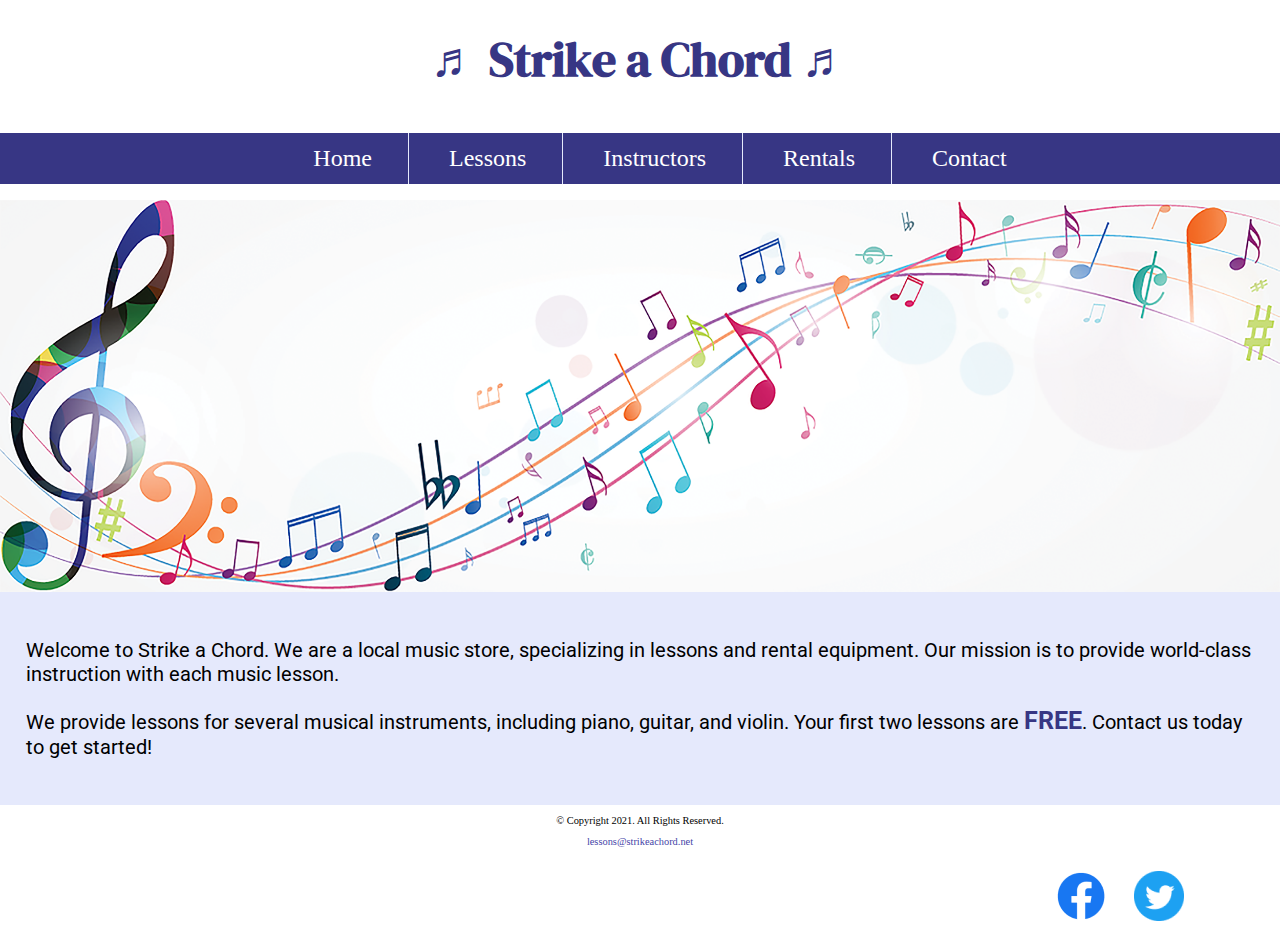
<file: music/index.html>
<!-- Write your code here -->
<!DOCTYPE html>
<!--
Student Name:Jonathanb Ashby
File Name: index.html
Date: 8/30/2022
--> 
<html lang="en">
  <head>
    <title>Music Lessons - Rentals | Strike a Chord</title>
    <meta charset="utf-8">
    <meta name="description" content="Strike a Chord specializes in music lessons and music rental equipment.">
    
    <meta name="viewport" content="width=device-width, initial-scale=1.0">
    <link rel="stylesheet" href="css/styles.css">
    <link rel="preconnect" href="https://fonts.googleapis.com">
    <link rel="preconnect" href="https://fonts.gstatic.com" crossorigin>
    <link href="https://fonts.googleapis.com/css2?family=DM+Serif+Display:ital@0;1&display=swap" rel="stylesheet"> 
    <link href="https://fonts.googleapis.com/css2?family=Roboto&display=swap" rel="stylesheet">
    <!-- icons -->
    <link rel="shortcut icon" href="images/favicon.ico">
    <link rel="icon" type="image/png" sizes="32x32" href="images/favicon-32.png">
    <link rel="apple-touch-icon" sizes="180x180" href="images/apple-touch-icon.png">
    <link rel="icon" sizes="192x192" href="images/android-chrome-192.png">

    
  </head>
  <body>
    <header>
      <h1><span class="tab-desk">&#9836;</span> Strike a Chord  <span class="tab-desk">&#9836;</span></h1>
    </header>

    <nav>
      <ul>
        <li><a href="index.html">Home</a></li> 
        <li><a href="lessons.html">Lessons</a></li>
        <li><a href="instructors.html">Instructors</a></li>
        <li><a href="rentals.html">Rentals</a></li>
        <li><a href="contact.html">Contact</a></li>
      </ul> 
    </nav>
    <!-- Hero Image -->
    <div id="hero" class="tab-desk">
      <img src="images/music-notes.png" alt="colorful music notes">
    </div>
    <!-- Use the main area to add the main content to the webpage -->
    <main>
      <div id="intro">
        <p>Welcome to Strike a Chord. We are a local music store, specializing in lessons and rental equipment. Our mission is to provide world-class instruction with each music lesson.</p>
 
        <p>We provide lessons for several musical instruments, including piano, guitar, and violin. Your first two lessons are <span class="action">FREE</span>. Contact us today to get started!</p>
      </div>
    </main>

    <footer>
      <div class="copyright">
        <p>&copy; Copyright 2021. All Rights Reserved.</p>
        <p><a href="mailto:lessons@strikeachord.net"> lessons@strikeachord.net</a></p>
      </div>
      <div class="social">
        <a href="https://www.facebook.com"><img src="images/facebook-logo.png" alt="Facebook logo"></a>
        <a href="httph://www.twitter.com"><img src="images/twitter-logo.png" alt="Twitter logo"></a>
      </div>
    </footer>
  </body>
</html>
</file>
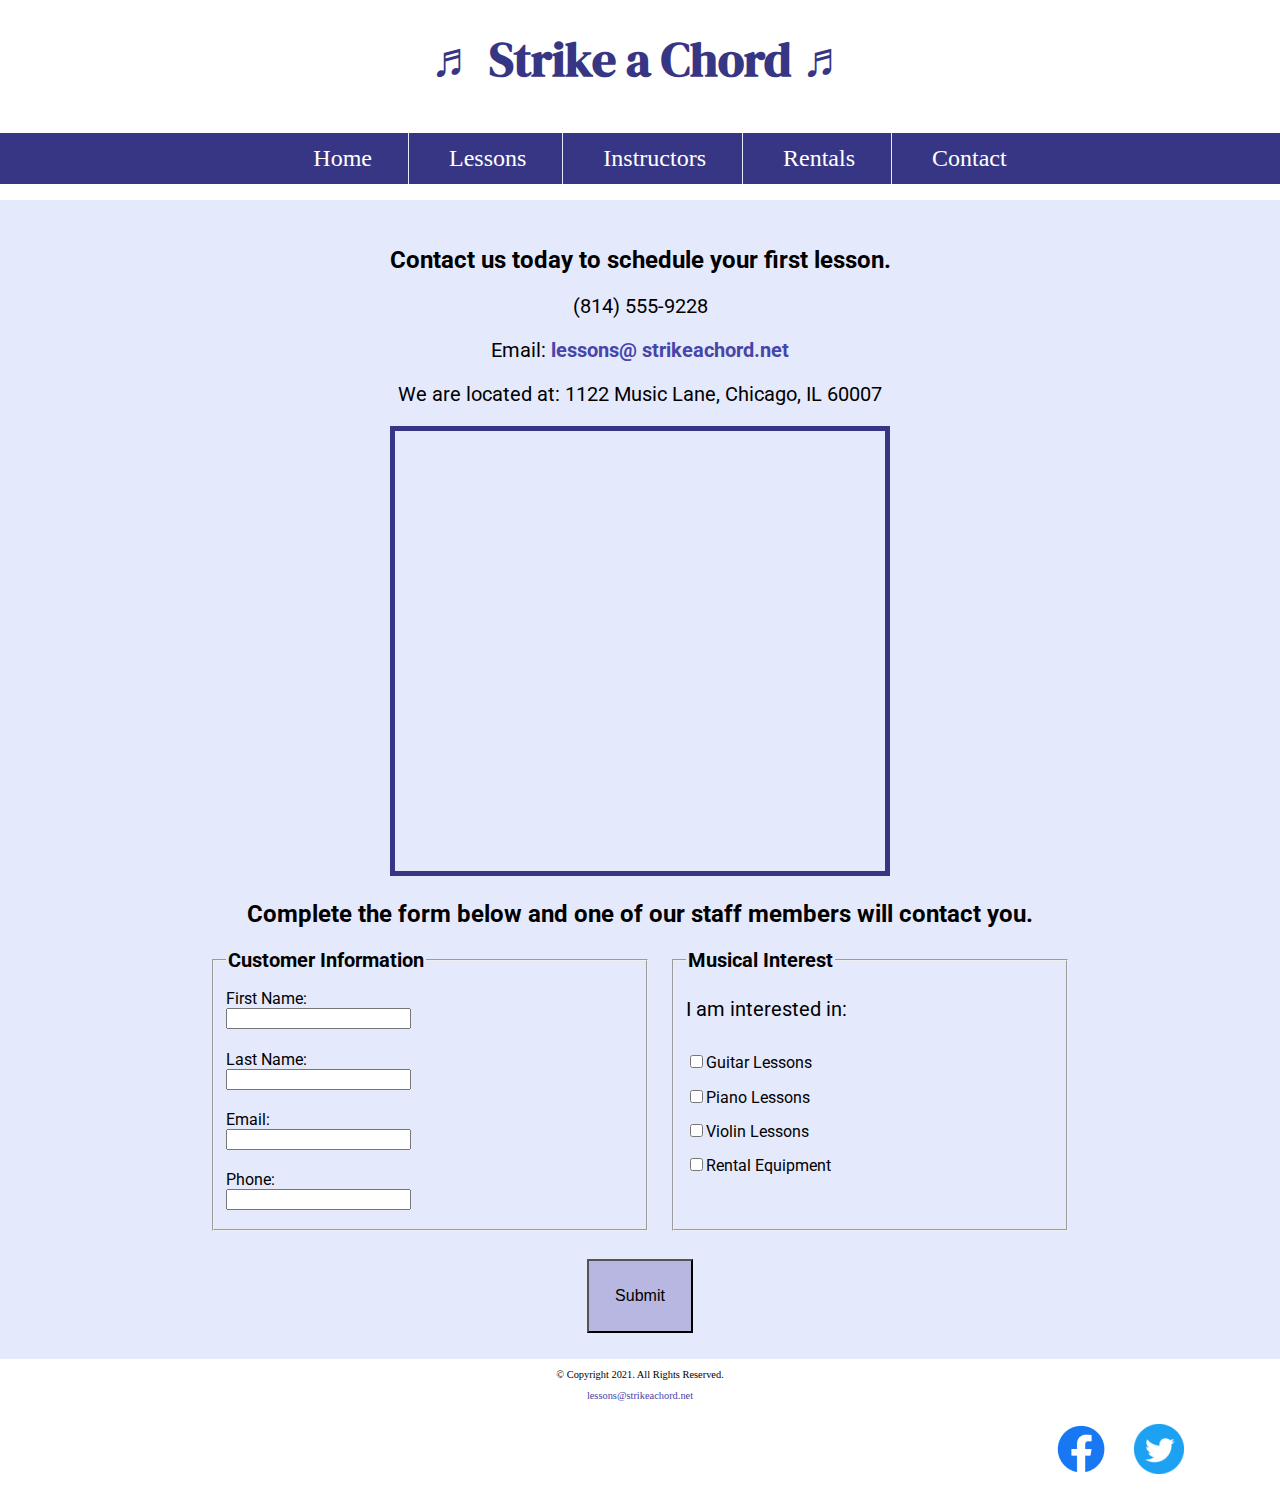
<file: music/contact.html>
<!-- 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 -->
<!-- Write your code here -->
<!DOCTYPE html>
<!--
Student Name:Jonathanb Ashby
File Name: contact.html
Date: 8/30/2022
--> 
<html lang="en">
  <head>
    <title>Location | Strike a Chord</title>
    <meta charset="utf-8">
    <meta name="description" content="Contact us at (814)555-9228 or visit us at 1122 Music Lane, Chicago, IL for more information.">
    <meta name="viewport" content="width=device-width, initial-scale=1.0">
    <link rel="stylesheet" href="css/styles.css">
    <link rel="preconnect" href="https://fonts.googleapis.com">
    <link rel="preconnect" href="https://fonts.gstatic.com" crossorigin>
    <link href="https://fonts.googleapis.com/css2?family=DM+Serif+Display:ital@0;1&display=swap" rel="stylesheet"> 
    <link href="https://fonts.googleapis.com/css2?family=Roboto&display=swap" rel="stylesheet">
    <!-- icons -->
    <link rel="shortcut icon" href="images/favicon.ico">
    <link rel="icon" type="image/png" sizes="32x32" href="images/favicon-32.png">
    <link rel="apple-touch-icon" sizes="180x180" href="images/apple-touch-icon.png">
    <link rel="icon" sizes="192x192" href="images/android-chrome-192.png">

    
  </head>
  <body>
    <header>
      <h1><span class="tab-desk">&#9836;</span> Strike a Chord  <span class="tab-desk">&#9836;</span></h1>
    </header>

    <nav>
      <ul>
        <li><a href="index.html">Home</a></li> 
        <li><a href="lessons.html">Lessons</a></li>
        <li><a href="instructors.html">Instructors</a></li>
        <li><a href="rentals.html">Rentals</a></li>
        <li><a href="contact.html">Contact</a></li>
      </ul> 
    </nav>
    <!-- Use the main area to add the main content to the webpage -->
    <main>
      <div id="contact">
        <h2>Contact us today to schedule your first lesson.</h2>
        <p class="tel-link mobile"><a href="te':8145559288">: (814) 555-9228</a></p>
         <p class="tab-desk">(814) 555-9228</p>
        <p>Email: <a href=”mailto:lessons@strikeachord.net” class="email-link">lessons@ strikeachord.net</a></p>       
        <p>We are located at: 1122 Music Lane, Chicago, IL 60007</p>
        <iframe src="https://www.google.com/maps/embed?pb=!1m18!1m12!1m3!1d380513.7160580949!2d-88.01215278051977!3d41.83339249282865!2m3!1f0!2f0!3f0!3m2!1i1024!2i768!4f13.1!3m3!1m2!1s0x880e2c3cd0f4cbed%3A0xafe0a6ad09c0c000!2sChicago%2C+IL!5e0!3m2!1sen!2sus!4v1558660826146!5m2!1sen!2sus" class="map" allowfullscreen></iframe>
      </div>
      <div id="form">
        <h2>Complete the form below and one of our staff members will contact you.</h2>
        <form class="form-grid"<!-- Start Form -->
          <fieldset>
            <legend>Customer Information</legend>
            <label for="fName">First Name:</label>  <input type="text" name="fName" id="fName">
            <label for="lName">Last Name:</label>  <input type="text" name="lName" id="lName"> 
            <label for="email">Email:</label>  <input type="email" name="email" id="email">
            <label for="phone">Phone:</label>  <input type="tel" id="phone" name="phone">
          </fieldset>
          <fieldset>
            <legend>Musical Interest</legend>
            <p>I am interested in:</p>
            <label for="guitarles"><input type="checkbox" name="interest" id="guitarles" value="Guitar Lessons">Guitar Lessons</label>
            <label for="piano"><input type="checkbox" name="interest" id="pianoles" value="Piano Lessons">Piano Lessons</label>
            <label for="violin"><input type="checkbox" name="interest" id="violinles" value="Violin Lessons">Violin Lessons</label>
            <label for="rent"><input type="checkbox" name="interest"  id="rent" value="Rental Equipment">Rental Equipment</label>
          </fieldset>
          <input type="submit"  id="submit"  value="Submit"  class="btn">
        </form>
      </div>
    </main>

    <footer>
      <div class="copyright">
        <p>&copy; Copyright 2021. All Rights Reserved.</p>
        <p><a href="mailto:lessons@strikeachord.net"> lessons@strikeachord.net</a></p>
      </div>
      <div class="social">
        <a href="https://www.facebook.com"><img src="images/facebook-logo.png" alt="Facebook logo"></a>
        <a href="httph://www.twitter.com"><img src="images/twitter-logo.png" alt="Twitter logo"></a>
      </div>
    </footer>
  </body>
</html>
</file>
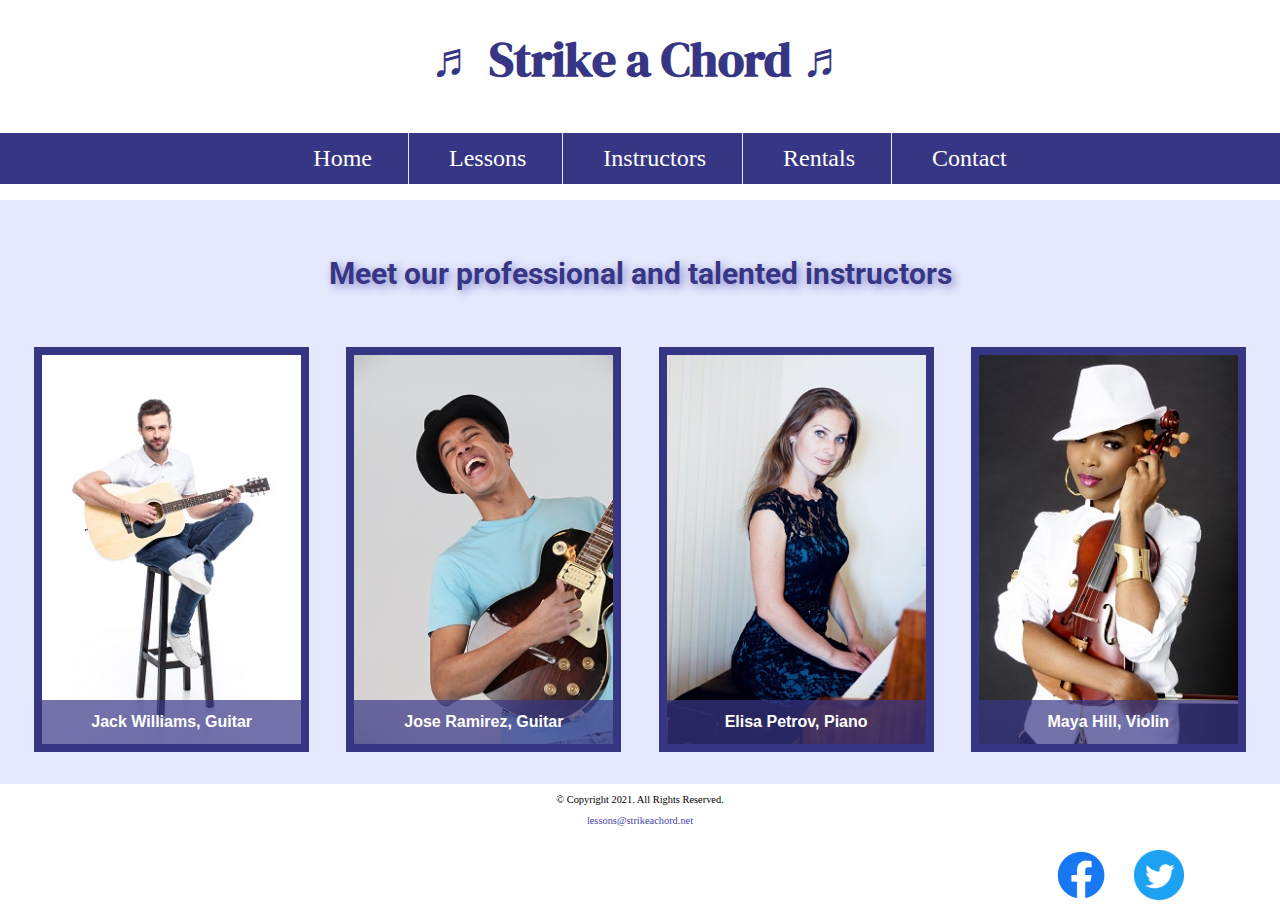
<file: music/instructors.html>
<!-- Write your code here -->
<!DOCTYPE html>
<!--
Student Name:Jonathanb Ashby
File Name: instructors.html
Date: 8/30/2022
--> 
<html lang="en">
  <head>
    <title>Strike a Chord: Instructors</title>
    <meta charset="utf-8">
    <meta name="viewport" content="width=device-width, initial-scale=1.0">
    <link rel="stylesheet" href="css/styles.css">
    <!-- fonts -->
    <link rel="preconnect" href="https://fonts.googleapis.com">
    <link rel="preconnect" href="https://fonts.gstatic.com" crossorigin>
    <link href="https://fonts.googleapis.com/css2?family=DM+Serif+Display:ital@0;1&display=swap" rel="stylesheet">
    <link href="https://fonts.googleapis.com/css2?family=Roboto&display=swap" rel="stylesheet">
    
    <!-- icons -->
    <link rel="shortcut icon" href="images/favicon.ico">
    <link rel="icon" type="image/png" sizes="32x32" href="images/favicon-32.png">
    <link rel="apple-touch-icon" sizes="180x180" href="images/apple-touch-icon.png">
    <link rel="icon" sizes="192x192" href="images/android-chrome-192.png">
    
  </head>
  <body>
    <header>
      <h1><span class="tab-desk">&#9836;</span> Strike a Chord  <span class="tab-desk">&#9836;</span></h1>
    </header>

    <nav>
      <ul>
        <li><a href="index.html">Home</a></li> 
        <li><a href="lessons.html">Lessons</a></li>
        <li><a href="instructors.html">Instructors</a></li>
        <li><a href="rentals.html">Rentals</a></li>
        <li><a href="contact.html">Contact</a></li>
      </ul>  
    </nav>
    <!-- Use the main area to add the main content to the webpage -->
    <main class="grid">
      <aside>
        <p>Meet our professional and talented instructors</p>
      </aside>
      <figure>
        <img src="images/guitar-instructor.jpg" alt="electric guitar instructor">
        <figcaption>Jack Williams, Guitar</figcaption>
      </figure>
      <figure>
        <img src="images/electric-guitar-instructor.jpg" alt="electric guitar instructor">
        <figcaption>Jose Ramirez, Guitar</figcaption>
      </figure>
      <figure>
        <img src="images/piano-instructor.jpg" alt="piano instructor">
        <figcaption>Elisa Petrov, Piano</figcaption>
      </figure>
      <figure>
        <img src="images/violin-instructor.jpg" alt="violin instructor">
        <figcaption>Maya Hill, Violin</figcaption>
      </figure>
    </main>

    <footer>
      <div class="copyright">
        <p>&copy; Copyright 2021. All Rights Reserved.</p>
        <p><a href="mailto:lessons@strikeachord.net"> lessons@strikeachord.net</a></p>
      </div>
      <div class="social">
        <a href="https://www.facebook.com"><img src="images/facebook-logo.png" alt="Facebook logo"></a>
        <a href="httph://www.twitter.com"><img src="images/twitter-logo.png" alt="Twitter logo"></a>
      </div>
    </footer>
  </body>
</html>
</file>
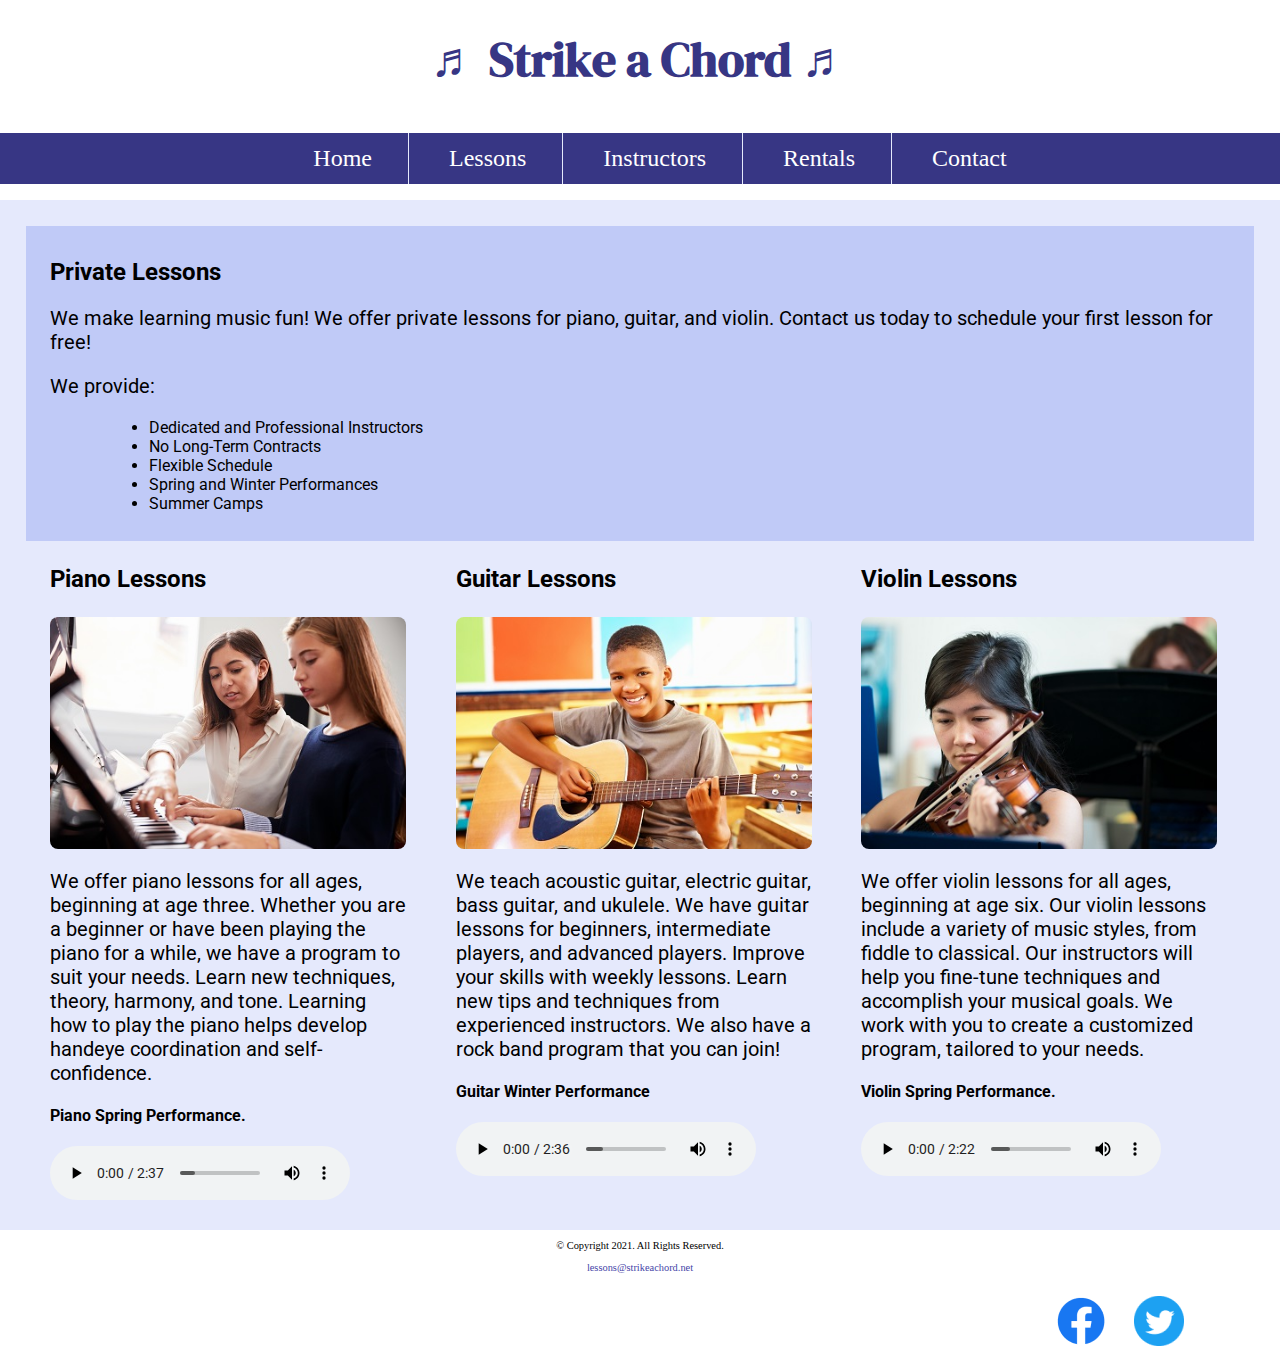
<file: music/lessons.html>
<!-- Write your code here -->
<!DOCTYPE html>
<!--
Student Name:
File Name: lessons.html
Date: 9/1/2022
--> 
<html lang="en">
  <head>
    <title>Piano, Guitar, Violin Lessons | Strike a Chord</title>
    <meta charset="utf-8">
    <meta name="description" content="We provide music lessons for piano, guitar, electric guitar, bass guitar, ukelele, and the violin. Your first two lessons are free.">
    
    <meta name="viewport" content="width=device-width, initial-scale=1.0"> 
    <link rel="stylesheet" href="css/styles.css"> 
    <link rel="preconnect" href="https://fonts.googleapis.com">
    <link rel="preconnect" href="https://fonts.gstatic.com" crossorigin>
    <link href="https://fonts.googleapis.com/css2?family=DM+Serif+Display:ital@0;1&display=swap" rel="stylesheet">
    <link href="https://fonts.googleapis.com/css2?family=Roboto&display=swap" rel="stylesheet">
    <!-- icons -->
    <link rel="shortcut icon" href="images/favicon.ico">
    <link rel="icon" type="image/png" sizes="32x32" href="images/favicon-32.png">
    <link rel="apple-touch-icon" sizes="180x180" href="images/apple-touch-icon.png">
    <link rel="icon" sizes="192x192" href="images/android-chrome-192.png">

  </head>
  <body>
    <header>
      <h1><span class="tab-desk">&#9836;</span> Strike a Chord  <span class="tab-desk">&#9836;</span></h1>
    </header>

    <nav>
      <ul>
        <li><a href="index.html">Home</a></li> 
        <li><a href="lessons.html">Lessons</a></li>
        <li><a href="instructors.html">Instructors</a></li>
        <li><a href="rentals.html">Rentals</a></li>
        <li><a href="contact.html">Contact</a></li>
      </ul> 
    </nav>
    <!-- Use the main area to add the main content to the webpage -->
    <main>
      <section id="info">
        <h2>Private Lessons</h2>
        <p>We make learning music fun! We offer private lessons for piano, guitar, and violin. Contact us today to schedule your first lesson  for free! </p>
        <p>We provide:</p>
        <ul>
          <li>Dedicated and Professional Instructors</li>
          <li>No Long-Term Contracts</li>
          <li>Flexible Schedule</li>
          <li>Spring and Winter Performances</li>
          <li>Summer Camps</li>
        </ul>
      </section>
      <section id="piano">
        <h3>Piano Lessons</h3>
        <img src="images/piano-lesson.jpg" alt="piano teacher and student sitting at a piano" class="round">
        <p>We offer piano lessons for all ages, beginning at age three. Whether you are a beginner or have been playing the piano for a while, we have a program to suit your needs. Learn new techniques, theory, harmony, and tone. Learning how to play the piano helps develop handeye coordination and self-confidence.</p>
        <h4>Piano Spring Performance.</h4>
        <audio controls>
          <source src="media/piano.mp3" type="audio/mp3">
          <source src="media/piano.ogg" type="audio/ogg">
          <p>Your browser does not support the audio tag.</p>
        </audio>
      </section>
      <section id="guitar">
        <h3>Guitar Lessons</h3>
        <img src="images/child-guitar.jpg" alt="child with a smile holding a guitar"class="round">
        <p>We teach acoustic guitar, electric guitar, bass guitar, and ukulele. We have guitar lessons for beginners, intermediate players, and advanced players. Improve your skills with weekly lessons. Learn new tips and techniques from experienced instructors. We also have a rock band program that you can join!</p>
        <h4>Guitar Winter Performance</h4>
        <audio controls>
          <source src="media/guitar.mp3" type="audio/mp3">
          <source src="media/guitar.ogg" type="audio/ogg">
          <p>Your browser does not support the audio tag.</p>
        </audio>
      </section>
      <section id="violin">
        <h3>Violin Lessons</h3>
        <img src="images/woman-violin.jpg" alt="woman playing the violin"class="round">
        <p>We offer violin lessons for all ages, beginning at age six. Our violin lessons include a variety of music styles, from fiddle to classical. Our instructors will help you fine-tune techniques and accomplish your musical goals. We work with you to create a customized program, tailored to your needs.</p>
        <h4>Violin Spring Performance.</h4>
        <audio controls>
          <source src="media/violin.mp3" type="audio/mp3">
          <source src="media/violin.ogg" type="audio/ogg">
          <p>Your browser does not support the audio tag.</p>
        </audio>
      </section>
    </main>

    <footer>
      <div class="copyright">
        <p>&copy; Copyright 2021. All Rights Reserved.</p>
        <p><a href="mailto:lessons@strikeachord.net"> lessons@strikeachord.net</a></p>
      </div>
      <div class="social">
        <a href="https://www.facebook.com"><img src="images/facebook-logo.png" alt="Facebook logo"></a>
        <a href="httph://www.twitter.com"><img src="images/twitter-logo.png" alt="Twitter logo"></a>
      </div>
    </footer>
  </body>
</html>
</file>
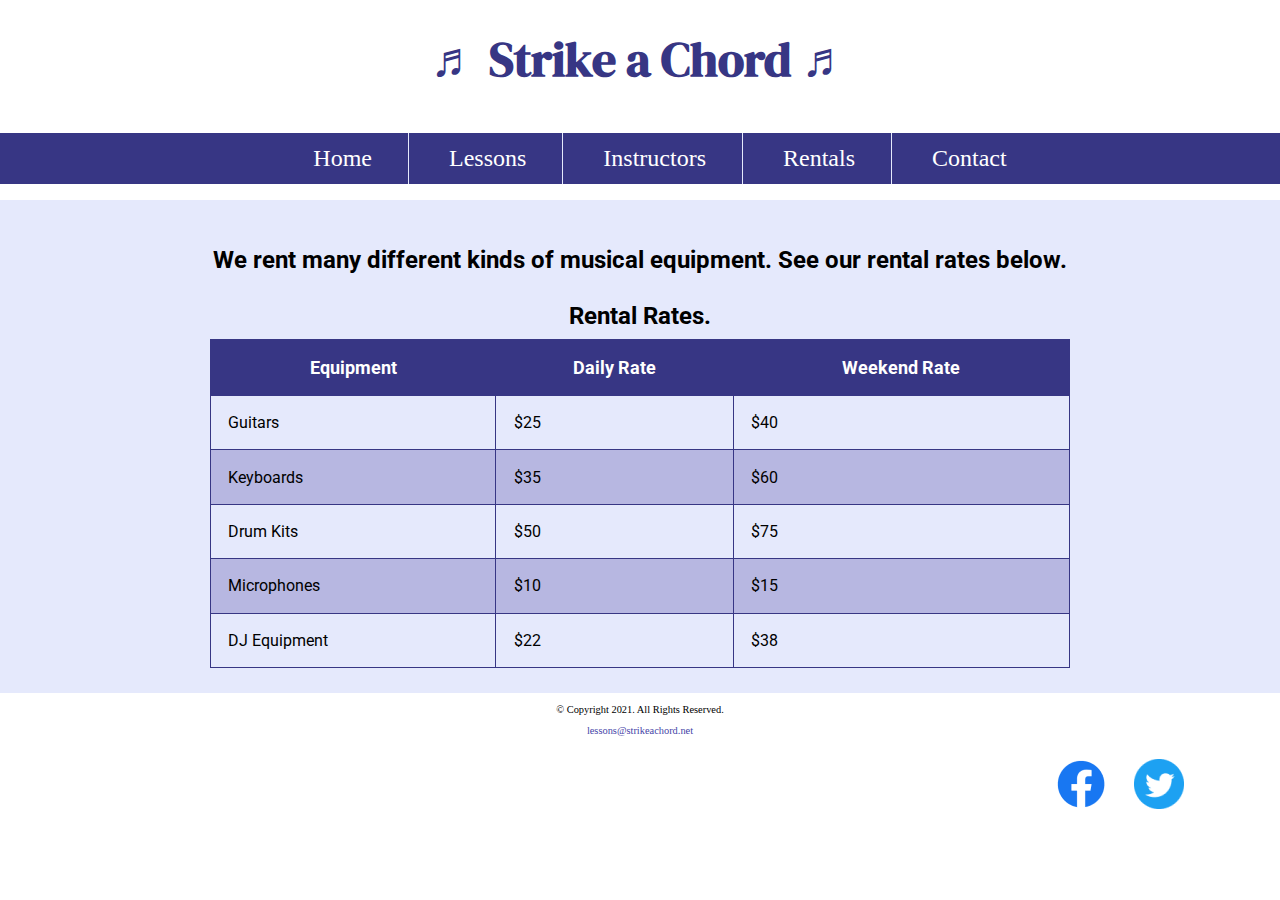
<file: music/rentals.html>
<!-- Write your code here -->
<!DOCTYPE html>
<!--
Student Name:Jonathanb Ashby
File Name: rentals.html
Date: 8/30/2022
--> 
<html lang="en">
  <head>
    <title>Music Rental Equipment | Strike a Chord</title>
    <meta charset="utf-8">
    <meta name="description" content="Need music rental equipment? We rent guitars, keyboards, drum kits, microphones, and DJ equipment.">
    <meta name="viewport" content="width=device-width, initial-scale=1.0">
    <link rel="stylesheet" href="css/styles.css">
    <link rel="preconnect" href="https://fonts.googleapis.com">
    <link rel="preconnect" href="https://fonts.gstatic.com" crossorigin>
    <link href="https://fonts.googleapis.com/css2?family=DM+Serif+Display:ital@0;1&display=swap" rel="stylesheet">
    <link href="https://fonts.googleapis.com/css2?family=Roboto&display=swap" rel="stylesheet">
    <link rel="shortcut icon" href="images/favicon.ico">
    <link rel="icon" type="image/png" sizes="32x32" href="images/favicon-32.png">
    <link rel="apple-touch-icon" sizes="180x180" href="images/apple-touch-icon.png">
    <link rel="icon" sizes="192x192" href="images/android-chrome-192.png">
    
  </head>
  <body>
    <header>
      <h1><span class="tab-desk">&#9836;</span> Strike a Chord  <span class="tab-desk">&#9836;</span></h1>
    </header>

    <nav>
      <ul>
        <li><a href="index.html">Home</a></li> 
        <li><a href="lessons.html">Lessons</a></li>
        <li><a href="instructors.html">Instructors</a></li>
        <li><a href="rentals.html">Rentals</a></li>
        <li><a href="contact.html">Contact</a></li>
      </ul>  
    </nav>
    <!-- Use the main area to add the main content to the webpage -->
    <main>
      <div id="rental">
        <h2>We rent many different kinds of musical equipment. See our rental rates below.</h2>
        <table>
          <caption>Rental Rates.</caption>
          <tr><!-- Row 1 -->
            <th>Equipment</th>
            <th>Daily Rate</th>
            <th>Weekend Rate</th>
          </tr>
          <tr><!-- Row 2 -->
            <td>Guitars</td>
            <td>$25</td>  
            <td>$40</td>
          </tr>
          <tr><!-- Row 3 -->
            <td>Keyboards</td>
            <td>$35</td>
            <td>$60</td>
          </tr>
          <tr><!-- Row 4 -->
            <td>Drum Kits</td>
            <td>$50</td>
            <td>$75</td>
          </tr>
          <tr><!-- Row 5 -->
            <td>Microphones</td>
            <td>$10</td>
            <td>$15</td>
          </tr>
          <tr><!-- Row 6 -->
            <td>DJ Equipment</td>
            <td>$22</td>
            <td>$38</td>
          </tr>
        </table>
      </div>
    </main>

    <footer>
      <div class="copyright">
        <p>&copy; Copyright 2021. All Rights Reserved.</p>
        <p><a href="mailto:lessons@strikeachord.net"> lessons@strikeachord.net</a></p>
      </div>
      <div class="social">
        <a href="https://www.facebook.com"><img src="images/facebook-logo.png" alt="Facebook logo"></a>
        <a href="httph://www.twitter.com"><img src="images/twitter-logo.png" alt="Twitter logo"></a>
      </div>
    </footer>
  </body>
</html>
</file>
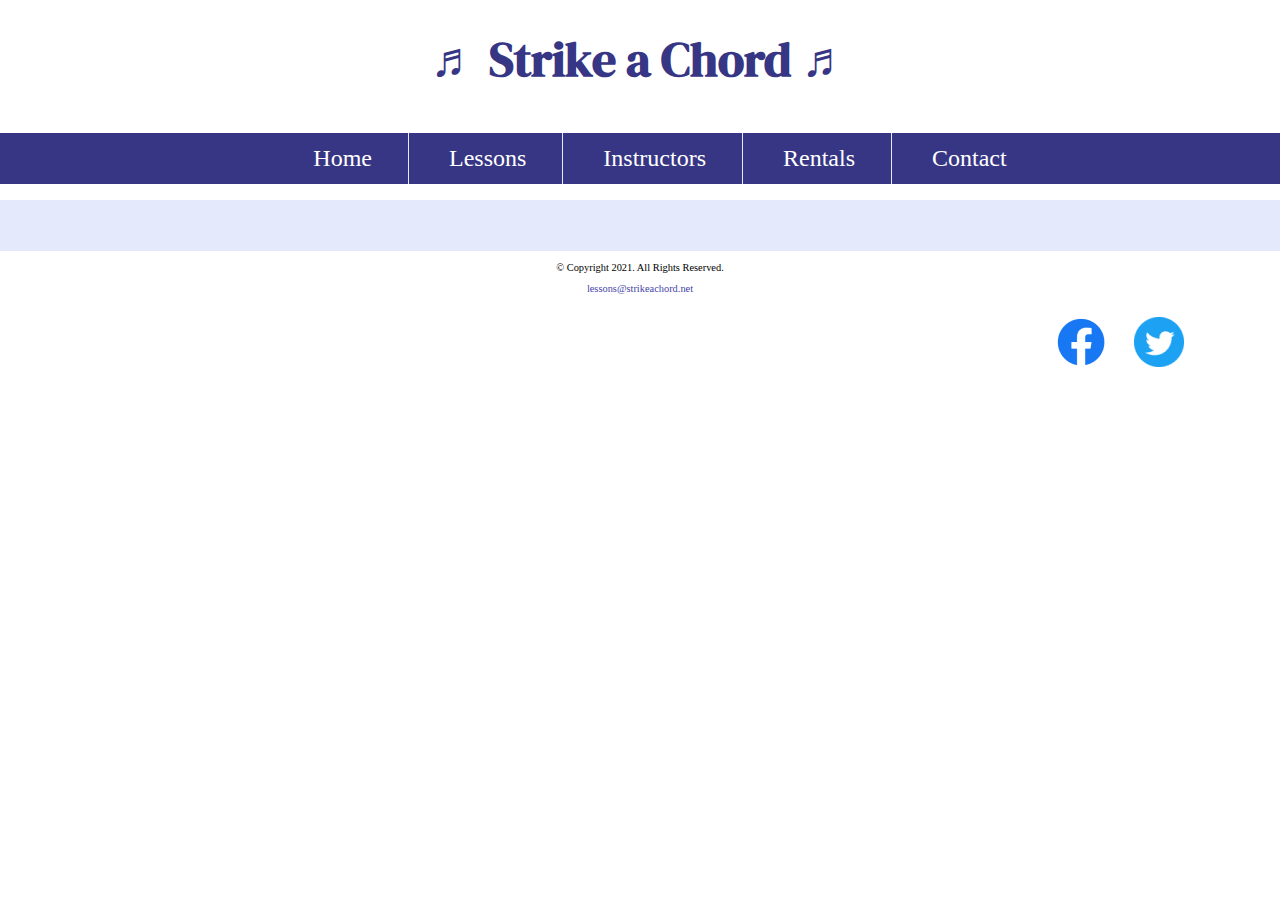
<file: music/template.html>
<!-- Write your code here -->
<!DOCTYPE html>
<!--
Student Name:Jonathanb Ashby
File Name: template.html
Date: 8/30/2022
--> 
<html lang="en">
  <head>
    <title>Strike a Chord: Template</title>
    <meta charset="utf-8">
    <meta name="viewport" content="width=device-width, initial-scale=1.0">
    <link rel="stylesheet" href="css/styles.css">
    <link rel="preconnect" href="https://fonts.googleapis.com">
    <link rel="preconnect" href="https://fonts.gstatic.com" crossorigin>
    <link href="https://fonts.googleapis.com/css2?family=DM+Serif+Display:ital@0;1&display=swap" rel="stylesheet">
    <link href="https://fonts.googleapis.com/css2?family=Roboto&display=swap" rel="stylesheet">
    <link rel="shortcut icon" href="images/favicon.ico">
    <link rel="icon" type="image/png" sizes="32x32" href="images/favicon-32.png">
    <link rel="apple-touch-icon" sizes="180x180" href="images/apple-touch-icon.png">
    <link rel="icon" sizes="192x192" href="images/android-chrome-192.png">
    
  </head>
  <body>
    <header>
      <h1><span class="tab-desk">&#9836;</span> Strike a Chord  <span class="tab-desk">&#9836;</span></h1>
    </header>

    <nav>
      <ul>
        <li><a href="index.html">Home</a></li> 
        <li><a href="lessons.html">Lessons</a></li>
        <li><a href="instructors.html">Instructors</a></li>
        <li><a href="rentals.html">Rentals</a></li>
        <li><a href="contact.html">Contact</a></li>
      </ul>  
    </nav>
    <!-- Use the main area to add the main content to the webpage -->
    <main>
      <div>
        
      </div>
    </main>

    <footer>
      <div class="copyright">
        <p>&copy; Copyright 2021. All Rights Reserved.</p>
        <p><a href="mailto:lessons@strikeachord.net"> lessons@strikeachord.net</a></p>
      </div>
      <div class="social">
        <a href="https://www.facebook.com"><img src="images/facebook-logo.png" alt="Facebook logo"></a>
        <a href="httph://www.twitter.com"><img src="images/twitter-logo.png" alt="Twitter logo"></a>
      </div>
    </footer>
  </body>
</html>
</file>
<file: music/css/styles.css>
/*  
Author: Jonathan Ashby 
File Name: styles.css
Date: 9/3/2022
*/
* {  
        box-sizing: border-box; 
     }
/* CSS Reset */
body, header, nav, main, footer, img, h1, ul section, aside, figure, figcaption{
    margin: 0;
    padding: 0;
    border: 0;
}

/* Style rule for images */
img {
    max-width: 100%;
    display: block;
}
/* Style rules for mobile viewport. */
aside {
    text-align: center;
    font-size: 1.5em;
    font-weight: bold;
    color: #373684;
    text-shadow: 3px 3px 10px #8280cb;
}
figure {
    position: relative;
    max-width: 275px;
    margin: 2% auto;
    border: 8px solid #373684;
}
figcaption {
   position: absolute;
   bottom: 0;
   background: rgba(55, 54, 132, 0.7);
   color: #fff;
   width: 100%;
   padding: 5% 0;
   text-align: center;
   font-family: Verdana, Arial, sans-serif;
   font-size: 1.5em;
   font-weight: bold;
}
/* Hide Tab-desk class */
.tab-desk {
    display: none;
}
/* Style rules for header content */
header {
    text-align: center;
    font-size: 1.5em;
    color: #373684;
}
 
header h1 {
    font-family: 'DM Serif Display', serif;
}

/* Style rules for navigation area */
nav {
    background-color: #373684;
}
 
nav ul {
    list-style-type: none;
    text-align: center;
}
 
nav li {
    display: inline-block;
    font-size: 2em;
    display: block;
    border-top: 1px solid #e5e9fc;
}
 
nav li a {
    display: block;
    color: #fff;
    text-align: center;
    padding: 0.5em 1em;
    text-decoration: none;.
}
/* Style rules for main content */
main {
    padding: 2%;
    background-color: #e5e9fc;
    overflow: auto;
    font-family: 'Roboto', sans-serif;
}
 
main p {
    font-size: 1.25em;
}
 
.action {
    font-size: 1.25em;
    color: #373684; 
    font-weight: bold;
}

/* Style rules for lessons content */
#piano, #guitar, #violin {
     margin: 0 2%;
}
 
#info {
    clear: left;
    background-color: #c0caf7;
    padding: 1% 2%;
}
#info ul {
  margin-left: 10%;
}
.round {
  border-radius: 8px;
}

/* Style rules for contact content */
#contact, #rental h2, #form h2 {
    text-align: center;
}

.email-link {
    color: #4645a8;
    text-decoration: none;
    font-weight: bold;
}
.tel-link {
    background-color: #373684;
        padding: 2%;
        margin: 0 auto;
        width: 80%;
        text-align: center;
        border-radius: 5px;
} 
.tel-link a {
    color: #fff;
        text-decoration: none;
        font-size: 1.5em;
        display: block;
}
 
.map {
    border: 5px solid #373684;
    width: 95%;
    height: 50%;
}
/* Style rules for table elements */
table {
    border: 1px solid #373684;
    border-collapse: collapse;
    margin: 0 auto;
    width: 100%;
}
 
caption {
    font-size: 1.5em;
    font-weight: bold; 
    padding: 1%;
}
 
th, td {
    border: 1px solid #373684;
    padding: 2%; 
}
 
th {
    background-color: #373684;
    color: #fff;
    font-size: 1.15em;
}
 
tr:nth-child(odd) {
    background-color: #b7b7e1;  
}
/* Style rules for form elements */
fieldset, input {
  margin-bottom: 2%;
}
fieldset legend {
  font-weight: bold;
  font-size: 1.25em;
}
label{
  display: block;
  padding-top: 3%;
}
form #submit  {
  margin: 0 auto;
  display: block;
  padding: 3%;
  background-color: #b7b7e1;
  font-size: 1em;
}
/* Style rules for footer content */
footer {
    text-align: center;
    font-size: 0.65em;
    clear: left;  
}
 
footer a {
    color: #4645a8;
    text-decoration: none;
}
.social img {
    display: inline-block;
    padding: 4%; }
/* Media Query for Tablet Viewport */

@media screen and (min-width: 550px), print {
  /* Tablet Viewport: Show tab-desk class, hide mobile class */  
  .tab-desk {
    display: block;
  } 
  .mobile {
    display: none;  
  } 
 
  /* Tablet Viewport: Style rule for header content */     
  span.tab-desk {
    display: inline;
  }
  /* Tablet Viewport: Style rules for nav area */
  nav li {
    border-top: none;
    display: inline-block;
    font-size: 1.5em;
    border-right: 1px solid #e5e9fc;
  }
  nav li:last-child {
    border-right: none;
  }
  nav li a {
    padding: 0.25em 0.5em;
  }
  /* Tablet Viewport: Style rule for map. */
  .map {
    width: 500px;
    height: 450px;
  }
  /* Tablet Viewport: Style rule for form element */
  form {
    width: 70%;
    margin: 0 auto;
  };
  /* Tablet Viewport: Style rules for footer area */ 
.copyright {
    float: left;  width: 65%; 
}
 
.social {
    float: right;
        width: 25%; 
}
  .grid {
    display: grid;
    grid-template-columns: auto auto;
    grid-gap: 20px 20px;
  }
  aside {
    grid-column: 1/span 2;
  }
}
/* Media Query for Desktop Viewport */
@media screen and (min-width: 769px) {
  /* Desktop Viewport: Style rule for header. */
  header {
    padding: 2%;
  }
  /* Desktop Viewport: Style rules for nav area. */
  nav li a {
    padding: 0.5em 1.5em;
  }
  nav li a:hover {
    color: #373684;
    background-color: #e5e9fc;
  }
  /*Desktop Viewport: Style rules for main content*/
  #info ul {
    margin-left: 5%;
  }
  main h3 {
    font-size: 1.5em;
  }
  #piano,#guitar,#violin {
    width: 29%;
    float: left;
    margin: 0 2%;
  }
  .grid {
    grid-template-columns: auto auto auto auto;
  }
  figcaption  {
    font-size: 1em;
  }
  aside {
    grid-column: 1/span 4;
  }
  /* Desktop Viewport: Style rules for table element.*/
  table {
    width: 70%;
  }
  /* Desktop Viewport: Style rules for form elements*/
  .form-grid  {
    display: grid;
    grid-template-columns: auto auto;
    gap: 20px;
    
  }
  .btn  {
    grid-column: 1/ span 2;
  }
}

/* Media Query for Print*/
@media print {
  body {
    background-color: #fff;
    color: #000;
  }
}
</file>
